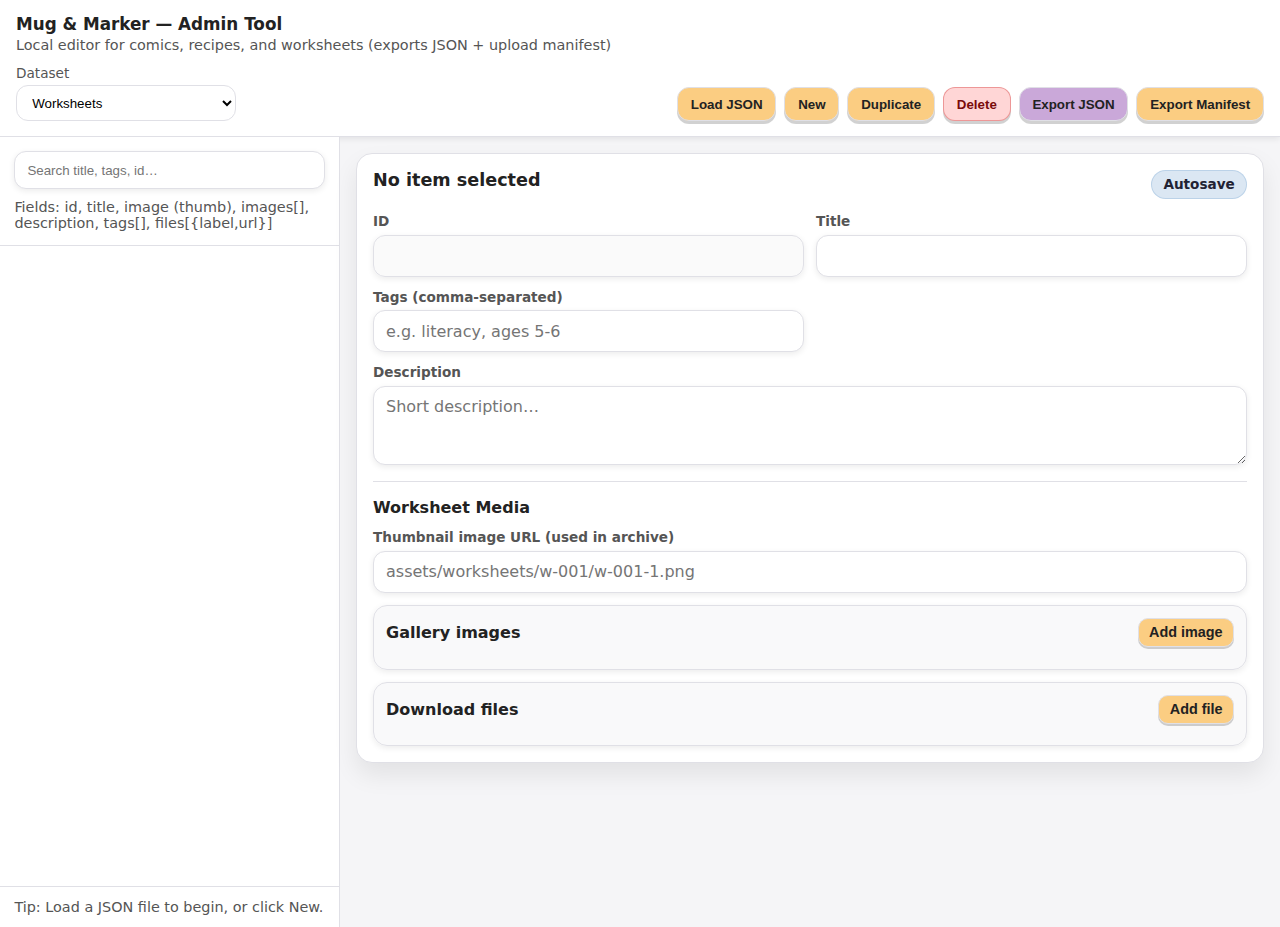
<file: admin-tool/admin.html>
<!DOCTYPE html>
<html lang="en">
  <head>
    <meta charset="UTF-8" />
 
    <meta name="viewport" content="width=device-width, initial-scale=1.0" />
    <title>Mug & Marker Admin Tool</title>
    <link rel="stylesheet" href="admin.css" />
  </head>
  <body>
    <header class="topbar">
      <div class="brand">
        <div class="brand-title">Mug &amp; Marker — Admin Tool</div>
        <div class="brand-subtitle">
          Local editor for comics, recipes, and worksheets (exports JSON +
          upload manifest)
        </div>
      </div>

      <div class="controls">
        <label class="control">
          <span>Dataset</span>
          <select id="dataset-select" aria-label="Select dataset">
            <option value="worksheets">Worksheets</option>
            <option value="recipes">Recipes</option>
            <option value="comics">Comics</option>
            <option value="updates">Updates</option>
          </select>
        </label>

        <div class="btn-row">
          <button id="btn-load" class="btn" type="button">Load JSON</button>
          <button id="btn-new" class="btn" type="button">New</button>
          <button id="btn-duplicate" class="btn" type="button">
            Duplicate
          </button>
          <button id="btn-delete" class="btn danger" type="button">
            Delete
          </button>
          <button id="btn-export" class="btn primary" type="button">
            Export JSON
          </button>
          <button id="btn-manifest" class="btn" type="button">
            Export Manifest
          </button>
        </div>
      </div>
    </header>

    <main class="app">
      <aside class="sidebar">
        <div class="sidebar-top">
          <label class="search">
            <span class="sr-only">Search</span>
            <input
              id="search"
              type="search"
              placeholder="Search title, tags, id…"
              autocomplete="off"
            />
          </label>
          <div class="hint" id="dataset-hint"></div>
        </div>

        <div
          class="list"
          id="item-list"
          role="listbox"
          aria-label="Items"
        ></div>

        <div class="sidebar-bottom">
          <div class="status" id="status" aria-live="polite"></div>
        </div>
      </aside>

      <section class="editor">
        <div class="banner hidden" id="banner"></div>

        <form id="editor-form" class="editor-form" autocomplete="off">
          <div class="editor-header">
            <div>
              <div class="editor-title" id="editor-title">No item selected</div>
              <div class="editor-meta" id="editor-meta"></div>
            </div>
            <div
              class="pill"
              id="unsaved-pill"
              title="Draft is autosaved locally"
            >
              Autosave
            </div>
          </div>

          <div class="grid">
            <label class="field">
              <span>ID</span>
              <input id="field-id" type="text" disabled />
            </label>

            <label class="field">
              <span>Title</span>
              <input id="field-title" type="text" required />
            </label>

            <label class="field">
              <span>Tags (comma-separated)</span>
              <input
                id="field-tags"
                type="text"
                placeholder="e.g. literacy, ages 5-6"
              />
            </label>

            <label class="field full">
              <span>Description</span>
              <textarea
                id="field-description"
                rows="3"
                placeholder="Short description…"
              ></textarea>
            </label>
          </div>

          <div class="divider"></div>

          <!-- Dataset-specific areas -->
          <div
            id="panel-worksheets"
            class="panel hidden"
            aria-label="Worksheet fields"
          >
            <div class="panel-title">Worksheet Media</div>

            <div class="grid">
              <label class="field full">
                <span>Thumbnail image URL (used in archive)</span>
                <input
                  id="ws-thumb"
                  type="text"
                  placeholder="assets/worksheets/w-001/w-001-1.png"
                />
              </label>
            </div>

            <div class="subpanel">
              <div class="subpanel-head">
                <div class="subpanel-title">Gallery images</div>
                <button class="btn small" id="ws-add-image" type="button">
                  Add image
                </button>
              </div>
              <div id="ws-images" class="rows"></div>
            </div>

            <div class="subpanel">
              <div class="subpanel-head">
                <div class="subpanel-title">Download files</div>
                <button class="btn small" id="ws-add-file" type="button">
                  Add file
                </button>
              </div>
              <div id="ws-files" class="rows"></div>
            </div>
          </div>

          <div
            id="panel-recipes"
            class="panel hidden"
            aria-label="Recipe fields"
          >
            <div class="panel-title">Recipe Content</div>

            <div class="grid">
              <label class="field full">
                <span>Image URL</span>
                <input
                  id="rcp-image"
                  type="text"
                  placeholder="assets/recipes/r-001.jpg"
                />
              </label>

              <label class="field full">
                <span>Alt text (optional)</span>
                <input
                  id="rcp-alt"
                  type="text"
                  placeholder="Description for accessibility"
                />
              </label>
            </div>

            <div class="subpanel">
              <div class="subpanel-head">
                <div class="subpanel-title">Ingredients (one per line)</div>
              </div>
              <label class="field full">
                <textarea
                  id="rcp-ingredients"
                  rows="6"
                  placeholder="1 cup flour&#10;2 eggs&#10;…"
                ></textarea>
              </label>
            </div>

            <div class="subpanel">
              <div class="subpanel-head">
                <div class="subpanel-title">Equipment (one per line)</div>
              </div>
              <label class="field full">
                <textarea
                  id="rcp-equipment"
                  rows="4"
                  placeholder="Mixing bowl&#10;Whisk&#10;…"
                ></textarea>
              </label>
            </div>
            
            <div class="subpanel">
              <div class="subpanel-head">
                <div class="subpanel-title">Instructions</div>
              </div>
              <label class="field full">
                <textarea
                  id="rcp-instructions"
                  rows="8"
                  placeholder="Step 1…&#10;Step 2…"
                ></textarea>
              </label>
            </div>
          </div>

          <div id="panel-comics" class="panel hidden" aria-label="Comic fields">
            <div class="panel-title">Comic Content</div>

            <div class="grid">
              <label class="field full">
                <span>Image URL</span>
                <input
                  id="cmc-image"
                  type="text"
                  placeholder="assets/comics/003.png"
                />
              </label>

              <label class="field full">
                <span>Alt text (optional)</span>
                <input
                  id="cmc-alt"
                  type="text"
                  placeholder="Description for accessibility"
                />
              </label>

              <div class="subpanel">
                <div class="subpanel-head">
                  <div class="subpanel-title">Dictionary Entry (optional)</div>
                </div>

                <div class="grid">
                  <label class="field full">
                    <span>Term</span>
                    <input
                      id="cmc-dict-term"
                      type="text"
                      placeholder="classroom management"
                    />
                  </label>

                  <label class="field full">
                    <span>Phonetic</span>
                    <input
                      id="cmc-dict-phonetic"
                      type="text"
                      placeholder="/ˈklɑːsruːm ˈmænɪdʒmənt/"
                    />
                  </label>

                  <label class="field full">
                    <span>Part of speech</span>
                    <input id="cmc-dict-pos" type="text" placeholder="n." />
                  </label>

                  <label class="field full">
                    <span>Definitions (one per line)</span>
                    <textarea
                      id="cmc-dict-definitions"
                      rows="4"
                      placeholder="Definition 1&#10;Definition 2"
                    ></textarea>
                  </label>
                  <label class="field full">
                    <span>News (optional)</span>
                    <textarea
                      id="cmc-news"
                      rows="4"
                      placeholder="Short update for this comic…"
                    ></textarea>
                  </label>
                </div>
              </div>
            </div>
          </div>

          <div id="panel-updates" class="panel hidden" aria-label="Update fields">
          <div class="panel-title">Homepage Updates</div>

          <div class="grid">
            <label class="field">
              <span>Date (YYYY-MM-DD)</span>
              <input id="upd-date" type="text" placeholder="2025-12-28" />
            </label>

            <label class="field">
              <span>Published</span>
              <select id="upd-published">
                <option value="true">true</option>
                <option value="false">false</option>
              </select>
            </label>

            <label class="field full">
              <span>Body</span>
              <textarea id="upd-body" rows="4" placeholder="Short update text…"></textarea>
            </label>

            <label class="field full">
              <span>Image URL (optional)</span>
              <input id="upd-image" type="text" placeholder="assets/updates/u-001.jpg" />
            </label>

            <label class="field full">
              <span>Alt text (required if image is set)</span>
              <input id="upd-alt" type="text" placeholder="Describe the image…" />
            </label>

            <label class="field">
              <span>Link label (optional)</span>
              <input id="upd-link-label" type="text" placeholder="Read more" />
            </label>

            <label class="field">
              <span>Link href (optional)</span>
              <input id="upd-link-href" type="text" placeholder="pages/recipes.html" />
            </label>

            <label class="field">
              <span>Link target (optional)</span>
              <input id="upd-link-target" type="text" placeholder="_blank" />
            </label>

            <label class="field">
              <span>Link rel (recommended with _blank)</span>
              <input id="upd-link-rel" type="text" placeholder="noopener noreferrer" />
            </label>

            <label class="field">
              <span>Pinned</span>
              <select id="upd-pinned">
                <option value="false">false</option>
                <option value="true">true</option>
              </select>
            </label>
          </div>

          <div class="divider"></div>

          <div class="footer-note">
            This tool runs locally in your browser and cannot upload or modify
            server files. Use “Export JSON” and replace the site’s
            <code>/data/*.json</code> files.
          </div>
        </form>
      </section>
    </main>

    <input
      id="file-input"
      type="file"
      accept=".json,application/json"
      class="hidden"
    />

    <script src="admin.js"></script>
  </body>
</html>
</file>
<file: admin-tool/admin.css>
/* Minimal, clean admin UI (no dependencies) */
:root {
  --bg: #f5f5f7;
  --card: #ffffff;
  --border: #e0e0e6;
  --text: #222;
  --muted: #555;
  --lavender: #caa8d9;
  --blue: #b8d0e8;
  --yellow: #fbcd82;
  --danger: #d33a3a;
  --shadow: 0 12px 24px rgba(0, 0, 0, 0.08);
  --shadow-sm: 0 2px 6px rgba(0, 0, 0, 0.08);
  --radius: 16px;
}

* { box-sizing: border-box; }
html, body { margin: 0; padding: 0; height: 100%; }
body {
  font-family: system-ui, -apple-system, "Segoe UI", "Microsoft YaHei", sans-serif;
  background: var(--bg);
  color: var(--text);
}

.hidden { display: none !important; }
.sr-only {
  position: absolute;
  width: 1px; height: 1px;
  padding: 0; margin: -1px;
  overflow: hidden; clip: rect(0,0,0,0);
  white-space: nowrap; border: 0;
}

.topbar {
  padding: 0.9rem 1rem;
  border-bottom: 1px solid var(--border);
  background: var(--card);
  box-shadow: var(--shadow-sm);
  display: grid;
  gap: 0.75rem;
}
.brand-title { font-weight: 800; font-size: 1.05rem; }
.brand-subtitle { color: var(--muted); font-size: 0.9rem; margin-top: 0.15rem; }

.controls {
  display: flex;
  flex-wrap: wrap;
  gap: 0.75rem;
  align-items: flex-end;
  justify-content: space-between;
}

.control { display: grid; gap: 0.25rem; min-width: 220px; }
.control span { font-size: 0.85rem; color: var(--muted); }
select {
  padding: 0.55rem 0.7rem;
  border-radius: 12px;
  border: 1px solid var(--border);
  background: var(--card);
}

.btn-row { display: flex; flex-wrap: wrap; gap: 0.5rem; }
.btn {
  border: 1px solid var(--border);
  background: var(--yellow);
  color: #222;
  border-radius: 12px;
  padding: 0.55rem 0.8rem;
  font-weight: 800;
  cursor: pointer;
  box-shadow: 0 3px 0 rgba(0,0,0,0.18);
  transition: transform 0.05s ease, box-shadow 0.05s ease, filter 0.12s ease;
}
.btn:hover { filter: brightness(1.03); }
.btn:active { transform: translateY(2px); box-shadow: 0 1px 0 rgba(0,0,0,0.18); }
.btn.primary { background: var(--lavender); }
.btn.danger { background: #ffd6d6; border-color: rgba(211,58,58,0.4); color: #7a0b0b; }
.btn.small { padding: 0.35rem 0.65rem; border-radius: 10px; font-size: 0.9rem; box-shadow: 0 2px 0 rgba(0,0,0,0.18); }

.app {
  display: grid;
  grid-template-columns: 340px 1fr;
  min-height: calc(100vh - 110px);
}

.sidebar {
  border-right: 1px solid var(--border);
  background: var(--card);
  display: grid;
  grid-template-rows: auto 1fr auto;
}

.sidebar-top { padding: 0.9rem; border-bottom: 1px solid var(--border); display: grid; gap: 0.6rem; }
.search input {
  width: 100%;
  padding: 0.65rem 0.75rem;
  border-radius: 12px;
  border: 1px solid var(--border);
  box-shadow: var(--shadow-sm);
}
.hint { color: var(--muted); font-size: 0.9rem; }

.list { overflow: auto; padding: 0.5rem; }
.item {
  padding: 0.65rem 0.7rem;
  border-radius: 12px;
  border: 1px solid transparent;
  cursor: pointer;
  display: grid;
  gap: 0.2rem;
}
.item:hover { background: rgba(184, 208, 232, 0.25); }
.item.active { background: rgba(202, 168, 217, 0.25); border-color: rgba(202, 168, 217, 0.6); }
.item-title { font-weight: 800; }
.item-meta { color: var(--muted); font-size: 0.85rem; }

.sidebar-bottom { padding: 0.75rem 0.9rem; border-top: 1px solid var(--border); }
.status { color: var(--muted); font-size: 0.9rem; }

.editor { padding: 1rem; }
.banner {
  background: rgba(255, 214, 214, 0.8);
  border: 1px solid rgba(211,58,58,0.4);
  color: #7a0b0b;
  border-radius: 14px;
  padding: 0.75rem 0.9rem;
  margin-bottom: 0.9rem;
  white-space: pre-wrap;
}

.editor-form {
  background: var(--card);
  border: 1px solid var(--border);
  border-radius: var(--radius);
  box-shadow: var(--shadow);
  padding: 1rem;
}

.editor-header {
  display: flex;
  gap: 1rem;
  align-items: flex-start;
  justify-content: space-between;
  margin-bottom: 0.9rem;
}
.editor-title { font-weight: 900; font-size: 1.1rem; }
.editor-meta { color: var(--muted); font-size: 0.9rem; margin-top: 0.2rem; }
.pill {
  padding: 0.35rem 0.7rem;
  border-radius: 999px;
  background: rgba(184, 208, 232, 0.5);
  border: 1px solid rgba(184, 208, 232, 0.9);
  font-weight: 800;
  font-size: 0.85rem;
  color: #223;
}

.grid {
  display: grid;
  grid-template-columns: repeat(2, minmax(0, 1fr));
  gap: 0.75rem;
}
.field { display: grid; gap: 0.35rem; }
.field span { color: var(--muted); font-size: 0.85rem; font-weight: 700; }
.field input, .field textarea {
  width: 100%;
  padding: 0.65rem 0.75rem;
  border-radius: 12px;
  border: 1px solid var(--border);
  box-shadow: var(--shadow-sm);
  font-size: 1rem;
  font-family: inherit;
}
.field.full { grid-column: 1 / -1; }

.divider {
  height: 1px;
  background: var(--border);
  margin: 1rem 0;
}

.panel { display: grid; gap: 0.75rem; }
.panel-title { font-weight: 900; }
.subpanel {
  border: 1px solid var(--border);
  border-radius: 14px;
  padding: 0.75rem;
  box-shadow: var(--shadow-sm);
  background: rgba(245, 245, 247, 0.6);
}
.subpanel-head {
  display: flex;
  justify-content: space-between;
  align-items: center;
  gap: 0.75rem;
  margin-bottom: 0.6rem;
}
.subpanel-title { font-weight: 900; }

.rows { display: grid; gap: 0.5rem; }
.row {
  display: grid;
  grid-template-columns: 1fr auto;
  gap: 0.5rem;
  align-items: center;
}
.row.two {
  grid-template-columns: 1fr 1fr auto;
}
.row input {
  padding: 0.55rem 0.7rem;
  border-radius: 12px;
  border: 1px solid var(--border);
  box-shadow: var(--shadow-sm);
  font-size: 0.98rem;
}

.icon-btn {
  border: 1px solid var(--border);
  background: #fff;
  border-radius: 12px;
  padding: 0.45rem 0.6rem;
  cursor: pointer;
  font-weight: 900;
}
.icon-btn:hover { background: rgba(224, 224, 230, 0.35); }

.footer-note {
  color: var(--muted);
  font-size: 0.9rem;
}

@media (max-width: 980px) {
  .app { grid-template-columns: 1fr; }
  .sidebar { border-right: none; border-bottom: 1px solid var(--border); }
  .grid { grid-template-columns: 1fr; }
}
</file>
